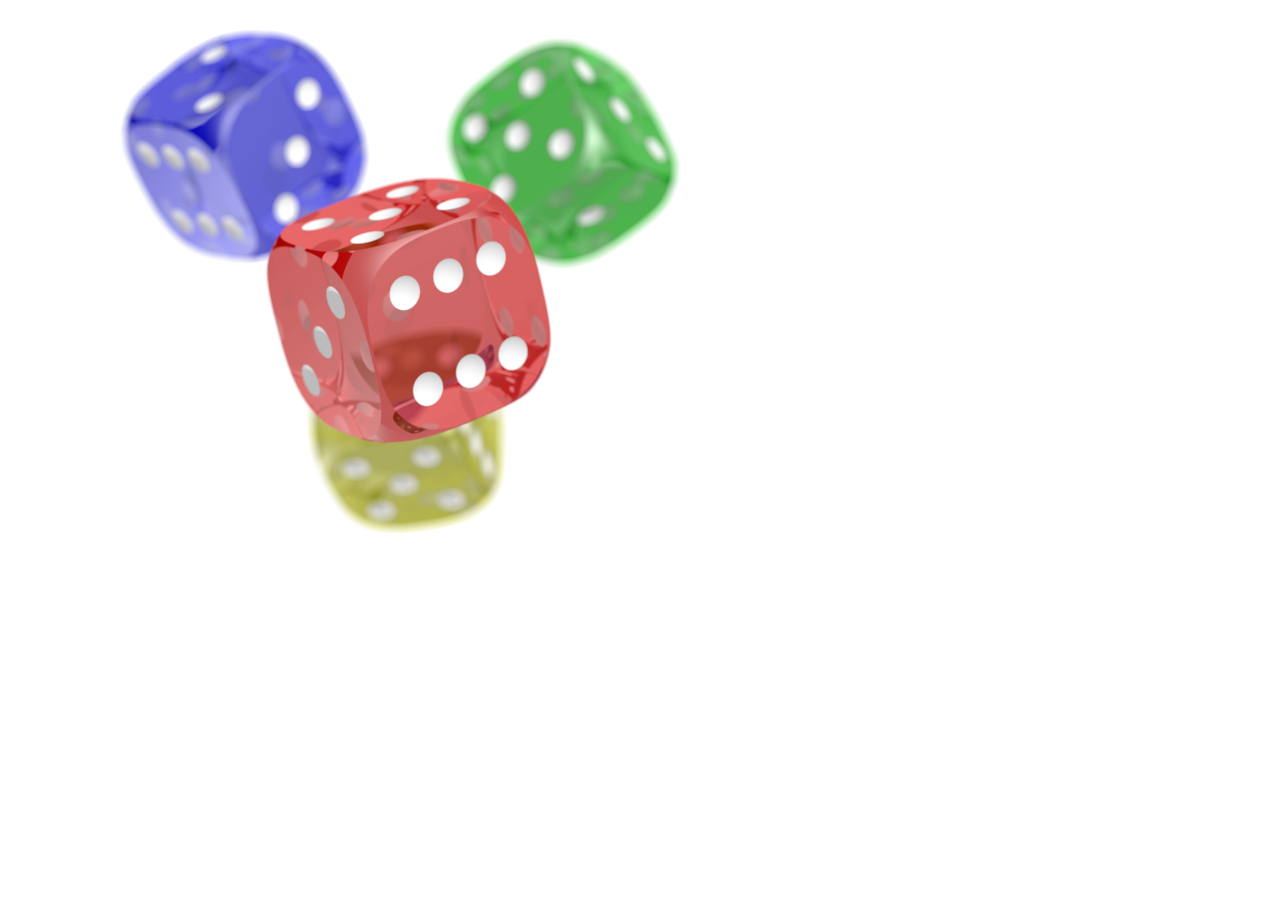
<file: index.html>
<!DOCTYPE html>
<html>
  <head>
    <meta charset="utf-8">
    <title>Victor Uduma INST377 SPRING TEST PAGE</title>
  </head>
  <body>
    <img src="images/PNG_transparency_demonstration_1.png" alt="My test image">
  </body>
</html>
</file>
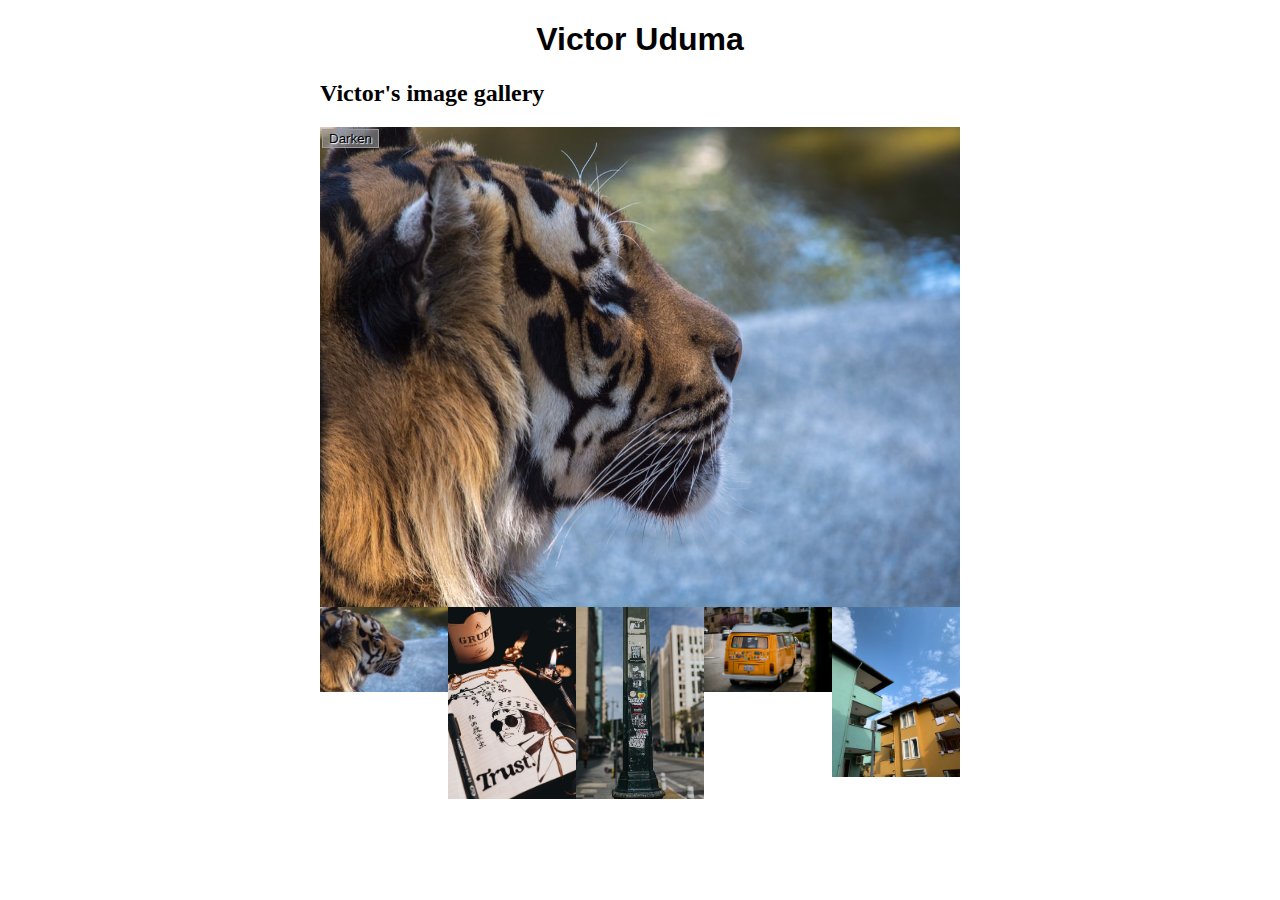
<file: asst_2/index.html>
<!DOCTYPE html>
<html>
  <head>
    <meta charset="utf-8">

    <title>Image gallery</title>

    <link rel="stylesheet" href="style.css">
    
  </head>

  <body>
    <h1> Victor Uduma </h1>
    <h2> Victor's image gallery </h2>
    <div>

    </div>
    
      <div class="full-img">
        <img class="displayed-img" src="pics/pic1.jpeg">
        <div class="overlay"></div>
        <button class="dark">Darken</button>
      </div>
      
      <div class="thumb-bar">
        
    
  
  
      </div>
      <script src="main.js"></script>
    

    
  </body>
</html>
</file>
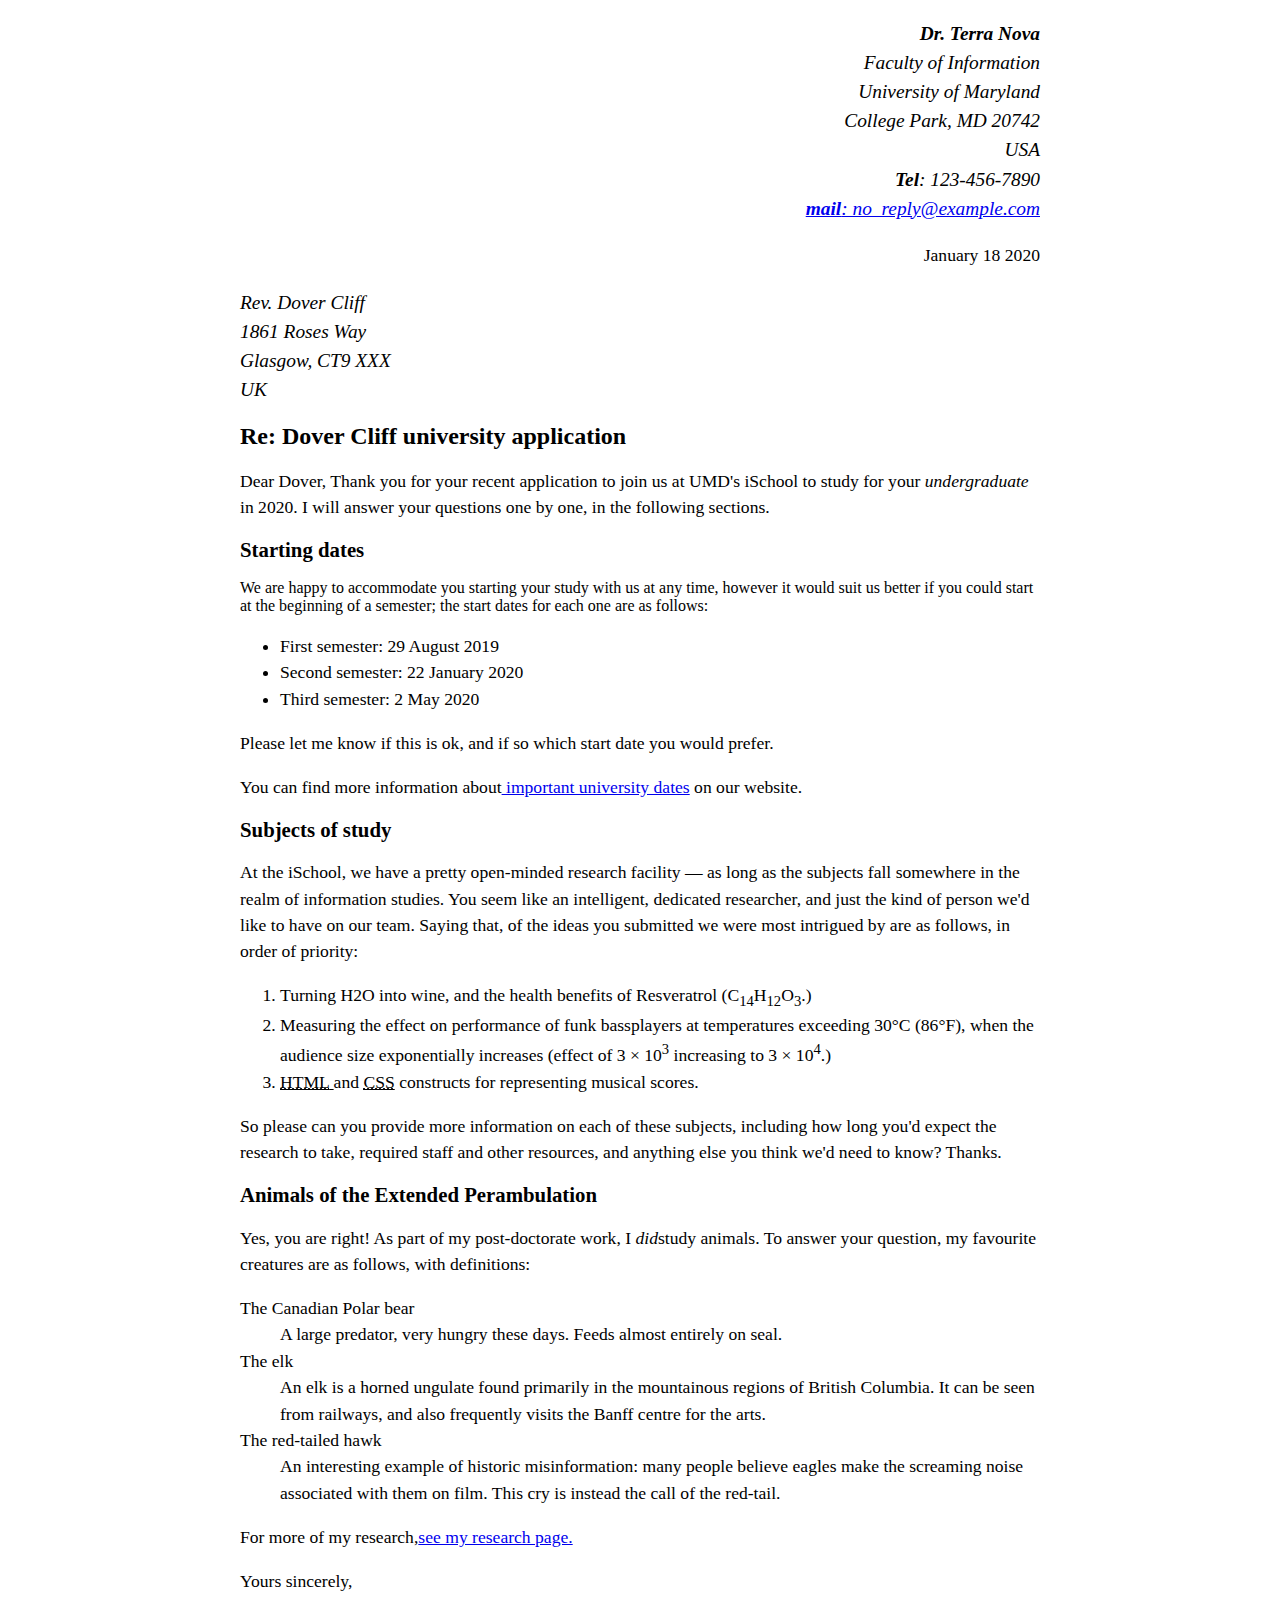
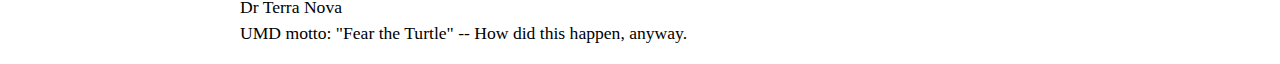
<file: lab_2/index.html>
<!DOCTYPE html>
<html lang="en = US">

    <head>
        <meta charset= 'utf-8'>
        <title>lab 2 letter</title>
        <link rel = "stylesheet" href = "lab_style.css">
    </head>
<body>
<address class="sender-column">     
    <p>
    <strong> Dr. Terra Nova</strong><br>
Faculty of Information<br>
University of Maryland<br>
College Park, MD 20742<br>
 USA<br>
 
 
    <strong>Tel</strong>: 123-456-7890<br>
    <a href = " mailto: noreply@example.com"><strong>mail</strong>: no_reply@example.com</a>
 

</p>
</address>




   <p class= "sender-column"><time datetime = "2018-01-2020"> January 18 2020</time></p> 
<address>
    <p>
        Rev. Dover Cliff<br>
        1861 Roses Way<br>
        Glasgow, CT9 XXX<br>
        UK<br>
    </p>
</address>


<h1> Re: Dover Cliff university application</h1> 
<p>
Dear Dover,

Thank you for your recent application to join us at UMD's iSchool to study for your <em> undergraduate</em> in 2020. I will answer your questions one by one, in the following sections.
</p>

<p>
<h2> Starting dates</h2>

We are happy to accommodate you starting your study with us at any time, however it would suit us better if you could start at the beginning of a semester; the start dates for each one are as follows:
<ul>
    <li>First semester: 29 August 2019</li>
    <li> Second semester: 22 January 2020</li>
    <li>Third semester: 2 May 2020</li>
</ul>
</p>
<p>Please let me know if this is ok, and if so which start date you would prefer.</p>

<p>You can find more information about<a href = "https://ischool.umd.edu"> important university dates</a> on our website.</p>


<h2>Subjects of study</h2>

<p>
    At the iSchool, we have a pretty open-minded research facility — as long as the subjects fall 
    somewhere in the realm of information studies. You seem like an intelligent, dedicated researcher, and just 
    the kind of person we'd like to have on our team. Saying that, of the ideas you submitted we were most intrigued 
    by are as follows, in order of priority:
</p>
<p>
    <ol>
        <li> Turning H2O into wine, and the health benefits of Resveratrol (C<sub>14</sub>H<sub>12</sub>O<sub>3</sub>.)</li>
        <li>Measuring the effect on performance of funk bassplayers at temperatures exceeding 30°C (86°F), when the 
            audience size exponentially increases (effect of 3 × 10<sup>3</sup> increasing to 3 × 10<sup>4</sup>.)</li>
        <li> <u><abbr title="Hyper textup language"> HTML</abbr> </u> and <u><abbr title="cascading style sheets">CSS</abbr></u> constructs for representing musical scores.
        </li>
    </ol>
</p>

<p>
    So please can you provide more information on each of these subjects, including how long you'd expect the 
    research to take, required staff and other resources, and anything else you think we'd need to know? Thanks.
       
</p>


<h2>Animals of the Extended Perambulation</h2>

<p>
    Yes, you are right! As part of my post-doctorate work, I <em>did</em>study animals. To answer your question, 
my favourite creatures are as follows, with definitions:<br>
    <dl>
        <dt>The Canadian Polar bear</dt>
        <dd>A large predator, very hungry these days. Feeds almost entirely on seal.</dd>
        <dt>The elk</dt>
        <dd>An elk is a horned ungulate found primarily in the mountainous regions of British Columbia. 
            It can be seen from railways, and also frequently visits the Banff centre for the arts.
        </dd>
        <dt>The red-tailed hawk</dt>
        <dd>An interesting example of historic misinformation: many people believe eagles make the screaming noise associated with them on film. 
            This cry is instead the call of the red-tail.
        </dd>

    </dl>

</p>





<p>For more of my research,<a href = "https://developer.mozilla.org/en-US/docs/Learn/HTML/Introduction_to_HTML/Advanced_text_formatting">see my research page.</a></p>

<p>
    Yours sincerely,<br>
Dr Terra Nova<br>

UMD motto: "Fear the Turtle" -- How did this happen, anyway.<br>
</p>
</body>
</file>
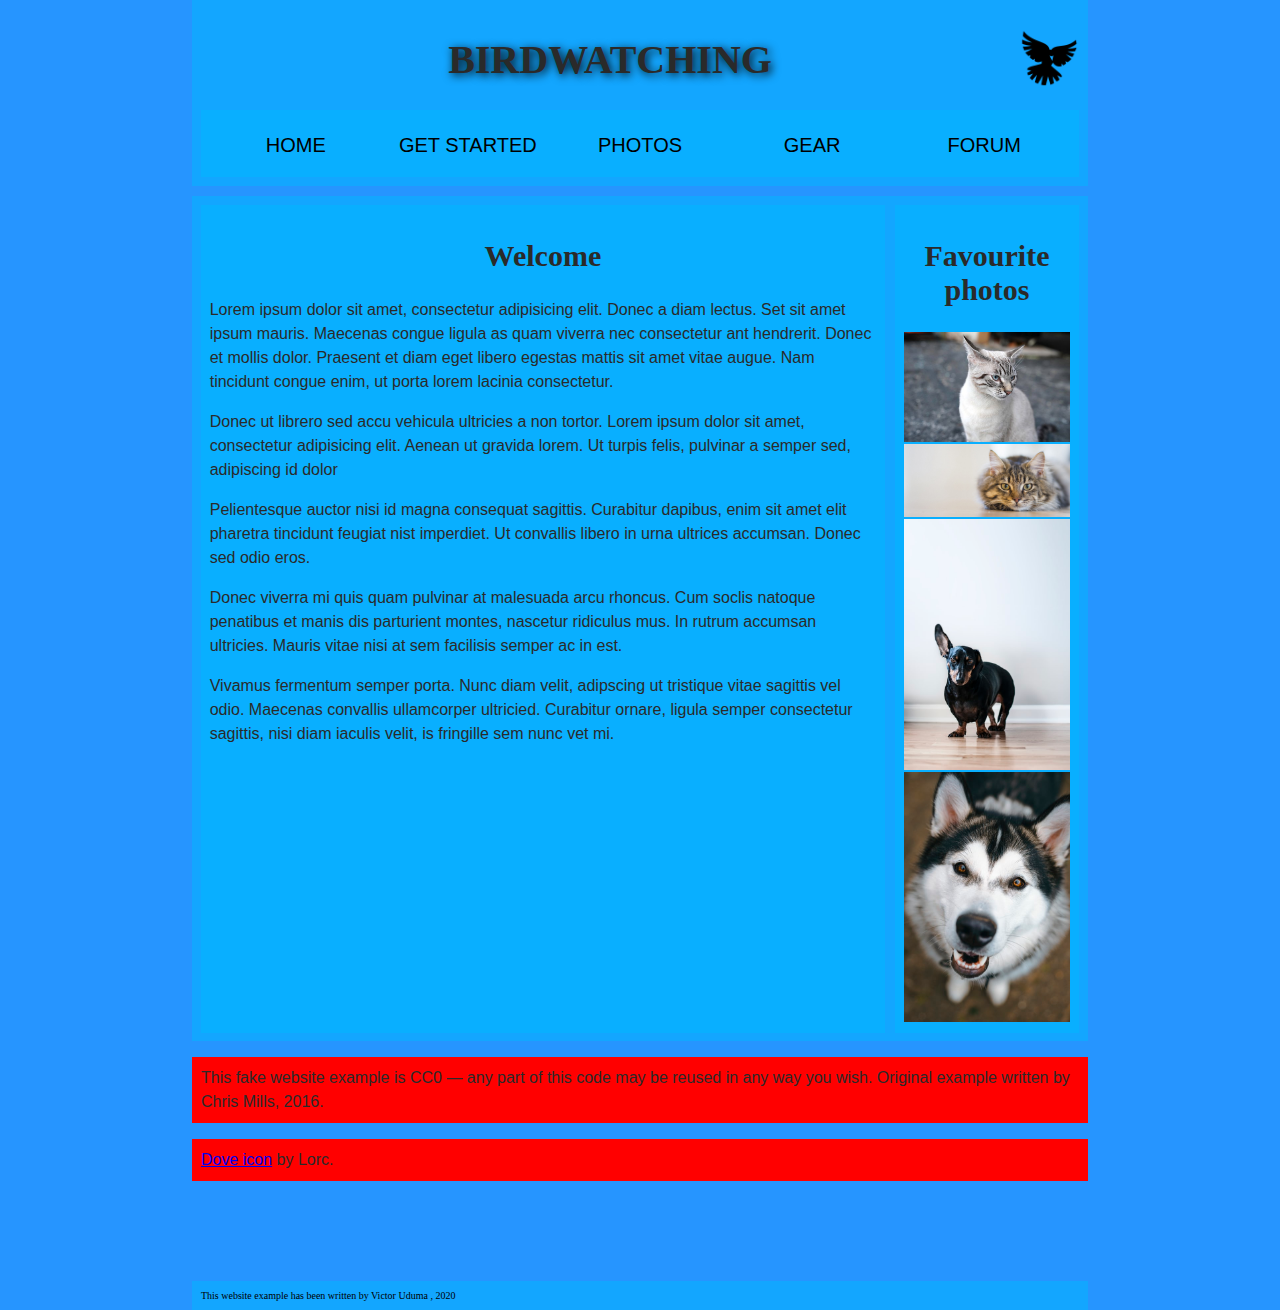
<file: lab_3/index.html>
<!DOCTYPE html>
<html>
  <head>
    <meta charset="utf-8">
    <title>Victor Uduma </title>
    <link href="https://fonts.google.com/specimen/Squada+One" rel="stylesheet" type = "text/css">
    <link rel = "stylesheet" href = style-lab3.css>

    <!--[if lt IE 9]>
      <script src="//html5shiv.googlecode.com/svn/trunk/html5.js"></script>
    <![endif]-->
  </head>

  <body>
    <!-- The contents of this lab are from the Mozilla Developer's Network -->
    <header>
      <h1>Birdwatching</h1>
      <img src="dove.png" alt="a simple dove logo" id = "dove-logo">
      
      
      <nav>
      



      <ul>
        <li><span>Home</span></li>
        <li><a href="#">Get started</a></li>
        <li><a href="#">Photos</a></li>
        <li><a href="#">Gear</a></li>
        <li><a href="#">Forum</a></li>
      </ul>
      </nav>
      </header>

      <main>
      <article>
      <h2>Welcome</h2>
      <div>

      <p>Lorem ipsum dolor sit amet, consectetur adipisicing elit. Donec a diam lectus. Set sit amet ipsum mauris. Maecenas congue ligula as quam viverra nec consectetur ant hendrerit. Donec et mollis dolor. Praesent et diam eget libero egestas mattis sit amet vitae augue. Nam tincidunt congue enim, ut porta lorem lacinia consectetur.</p>

      <p>Donec ut librero sed accu vehicula ultricies a non tortor. Lorem ipsum dolor sit amet, consectetur adipisicing elit. Aenean ut gravida lorem. Ut turpis felis, pulvinar a semper sed, adipiscing id dolor</p>
      <p> Pelientesque auctor nisi id magna consequat sagittis. Curabitur dapibus, enim sit amet elit pharetra tincidunt feugiat nist imperdiet. Ut convallis libero in urna ultrices accumsan. Donec sed odio eros.</p>
      <p> Donec viverra mi quis quam pulvinar at malesuada arcu rhoncus. Cum soclis natoque penatibus et manis dis parturient montes, nascetur ridiculus mus. In rutrum accumsan ultricies. Mauris vitae nisi at sem facilisis semper ac in est. </p>
      <p> Vivamus fermentum semper porta. Nunc diam velit, adipscing ut tristique vitae sagittis vel odio. Maecenas convallis ullamcorper ultricied. Curabitur ornare, ligula semper consectetur sagittis, nisi diam iaculis velit, is fringille sem nunc vet mi. </p>
      </div>

      </article>
      
      <aside>
      <h2>Favourite photos</h2>
      
    <div class = "container2">
     <img src="cat.jpg" alt="a white cat">
      <img src="Layer-1704-1920x840.jpg" alt="cat crouching ">
      <img src="photo-1556796879-160fd67614ae.jpeg" alt="daschund">
      <img src="photo-1568564321589-3e581d074f9b.jpeg" alt=" a smiling husky">
      </div>
      

      
    </aside>
    </main>
      <p>This fake website example is CC0 — any part of this code may be reused in any way you wish. Original example written by Chris Mills, 2016.</p>

      <p><a href="http://game-icons.net/lorc/originals/dove.html">Dove icon</a> by Lorc.</p>
      
      <footer>
        This website example has been written by Victor Uduma , 2020
      </footer>
      </div>

  </body>
</html>
</file>
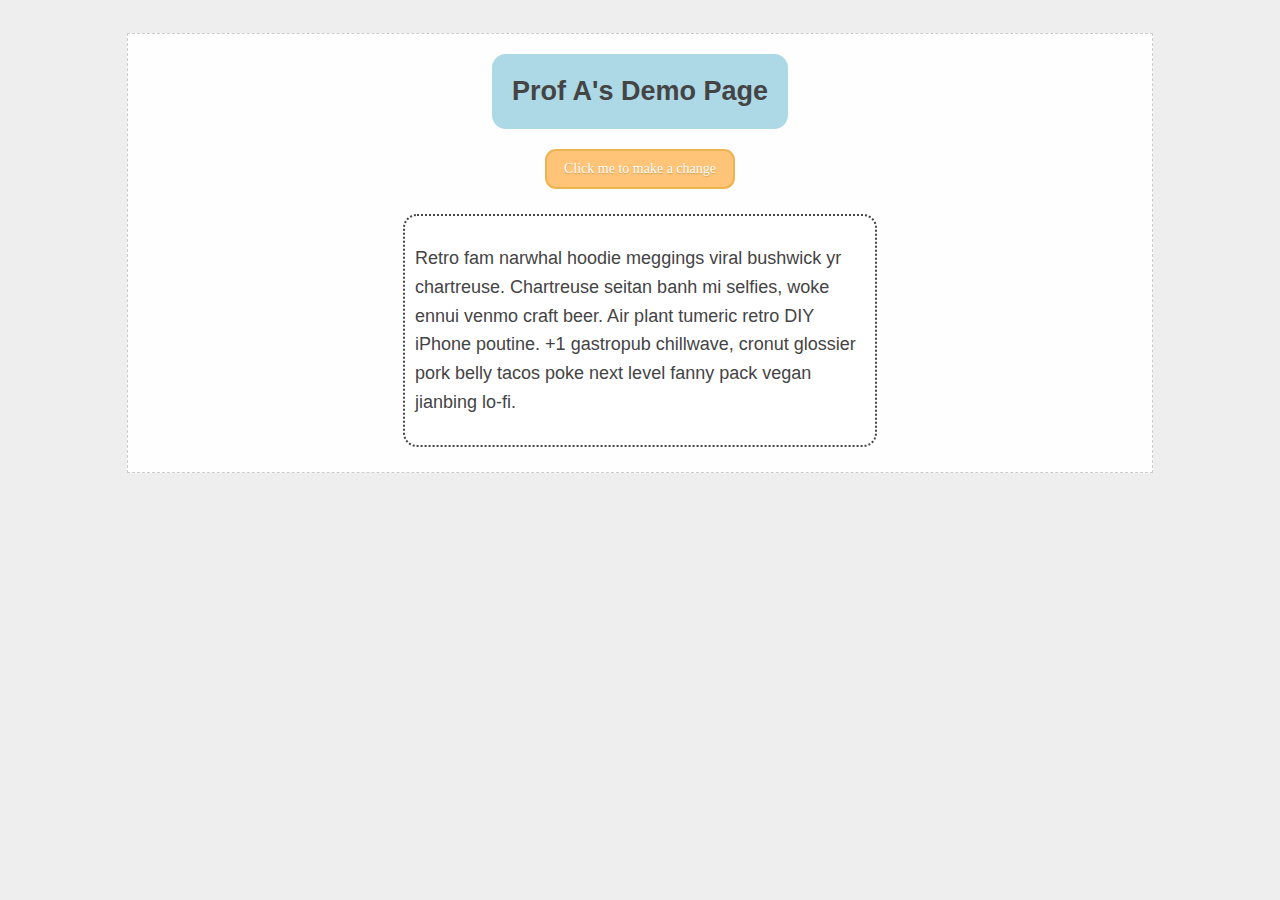
<file: lab_4/index.html>
<!DOCTYPE html>
<html lang="en">
  <head>
    <title>Prof A's Demo Page</title>
    <link rel="stylesheet" type="text/css" href="./style.css" />
  </head>

  <body>
    <div class="container">
      <div class="wrapper">
        <div class="header">Prof A's Demo Page</div>
        <button class="button" onclick="clickMe()">
          Click me to make a change
        </button>
        <div class="content">
          <p>
            Retro fam narwhal hoodie meggings viral bushwick yr chartreuse.
            Chartreuse seitan banh mi selfies, woke ennui venmo craft beer. Air
            plant tumeric retro DIY iPhone poutine. +1 gastropub chillwave,
            cronut glossier pork belly tacos poke next level fanny pack vegan
            jianbing lo-fi.
          </p>
        </div>
        <div class="footer"></div>
      </div>
    </div>
    <script>

      
       
      
      function clickMe() {
        const newHeader = document.querySelector(".header");
        let fullName = "Victor Uduma"
        let fullNameSplit = fullName.split(" ");
        let firstName = fullNameSplit[0]
        let secondName = fullNameSplit[1]
        let totalLen =  firstName.length + secondName.length
        

        newHeader.innerHTML = "victor uduma lab 4" + " " + totalLen;
        let myName = "Victor"
        let nameLen = myName.length
        let Newp = document.querySelector(".content");
        let thirdChar = myName[2].toUpperCase();
        
        
        let lastThree = myName.slice(-3)
        //let fullName = myName.split(" ")
        //let Firstname = fullName[0]
        //let lastName = fullName[1]
        //let totalLen = Firstname + lastName
        

        //var p1 = document.createElement("p");
        //var content1 = document.createTextNode("<p> my name has " + nameLen + " " + "characthers</p>");
        //var secondContent = document.createTextNode("<p> the  third characther of my name is "+ thirdChar+ "<br> " + lastThree+" </p>")
        //p1.appendChild(content1);
        //p1.classList.add("paragraph1");
        //p1.appendChild(secondContent);
        //Newp.appendChild(p1)
        //var secondParagraph = document.createElement("p");
        //var secondContent = document.createTextNode("<p> the  third characther of my name is "+ thirdChar+ "<br> " + lastThree+" </p>");
        //secondParagraph.appendChild(secondContent);
        //secondParagraph.classList.add("paragraph2");

        //Newp.appendChild(p1);
        //Newp.appendChild(secondParagraph);
        
        Newp.innerHTML = "<p> my name has " + nameLen + " " + "characthers</p> <p> the  third characther of my name is "+ myName[2].toUpperCase()+"<br> " + lastThree+" </p>" 
        
        
        
        
        

        
      }
    </script>
  </body>
</html>
</file>
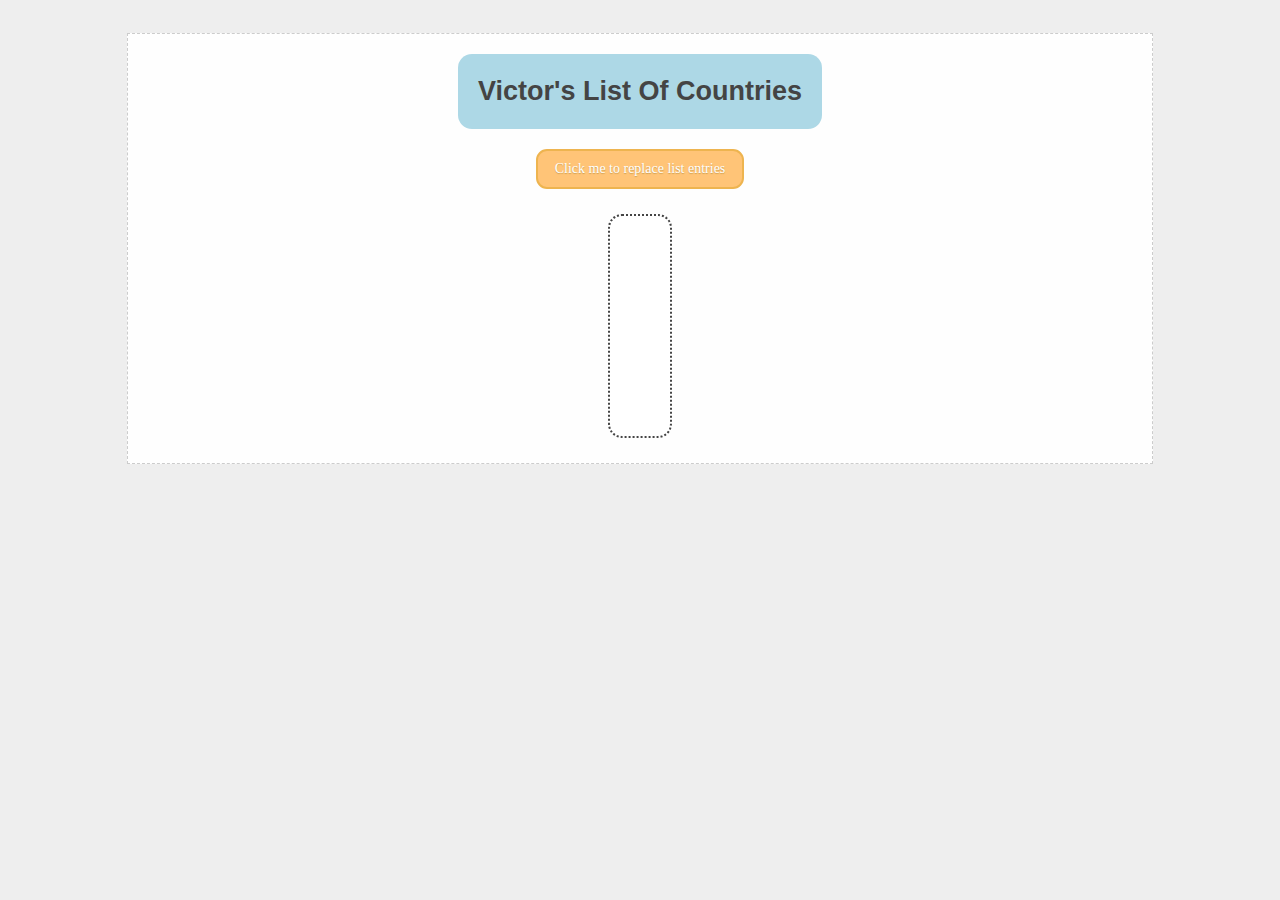
<file: lab_5/index.html>
<!DOCTYPE html>
<html lang="en">

<head>
  <title>Test JSON page</title>
  <link rel="stylesheet" type="text/css" href="./styles.css">
</head>

<body>
  <div class="container">
    <div class="wrapper">
      <div class="header">Test JSON page</div>
      <button class="activate" onclick='clickme()'>Click me to replace list
        entries</button>
      <div class="content">
      </div>
      <div class="footer"></div>
    </div>
  </div>
  <script>
    const newHeader = document.querySelector(".header");
    let newContent = document.querySelector(".content");
     newHeader.innerHTML = "Victor's list of countries";
    let newOl = document.createElement("ol");
     newOl.classList.add("countries");
     newContent.appendChild(newOl);
     //btn2 = document.querySelector("button")
    //const btn = document.querySelector("button");
    
    

    

    /* N.B. - For your lab, use the variable "countries" now available on the window space */
    const countries = [
      { "name": "Afghanistan", "code": "AF" },
      { "name": "Åland Islands", "code": "AX" },
      { "name": "Albania", "code": "AL" },
      { "name": "Algeria", "code": "DZ" },
      { "name": "American Samoa", "code": "AS" },
      { "name": "Andorra", "code": "AD" },
      { "name": "Angola", "code": "AO" },
      { "name": "Anguilla", "code": "AI" },
      { "name": "Antarctica", "code": "AQ" },
      { "name": "Antigua and Barbuda", "code": "AG" },
      { "name": "Argentina", "code": "AR" },
      { "name": "Armenia", "code": "AM" },
      { "name": "Aruba", "code": "AW" },
      { "name": "Australia", "code": "AU" },
      { "name": "Austria", "code": "AT" },
      { "name": "Azerbaijan", "code": "AZ" },
      { "name": "Bahamas", "code": "BS" },
      { "name": "Bahrain", "code": "BH" },
      { "name": "Bangladesh", "code": "BD" },
      { "name": "Barbados", "code": "BB" },
      { "name": "Belarus", "code": "BY" },
      { "name": "Belgium", "code": "BE" },
      { "name": "Belize", "code": "BZ" },
      { "name": "Benin", "code": "BJ" },
      { "name": "Bermuda", "code": "BM" },
      { "name": "Bhutan", "code": "BT" },
      { "name": "Bolivia", "code": "BO" },
      { "name": "Bosnia and Herzegovina", "code": "BA" },
      { "name": "Botswana", "code": "BW" },
      { "name": "Bouvet Island", "code": "BV" },
      { "name": "Brazil", "code": "BR" },
      { "name": "British Indian Ocean Territory", "code": "IO" },
      { "name": "Brunei Darussalam", "code": "BN" },
      { "name": "Bulgaria", "code": "BG" },
      { "name": "Burkina Faso", "code": "BF" },
      { "name": "Burundi", "code": "BI" },
      { "name": "Cambodia", "code": "KH" },
      { "name": "Cameroon", "code": "CM" },
      { "name": "Canada", "code": "CA" },
      { "name": "Cape Verde", "code": "CV" },
      { "name": "Cayman Islands", "code": "KY" },
      { "name": "Central African Republic", "code": "CF" },
      { "name": "Chad", "code": "TD" },
      { "name": "Chile", "code": "CL" },
      { "name": "China", "code": "CN" },
      { "name": "Christmas Island", "code": "CX" },
      { "name": "Cocos (Keeling) Islands", "code": "CC" },
      { "name": "Colombia", "code": "CO" },
      { "name": "Comoros", "code": "KM" },
      { "name": "Congo", "code": "CG" },
      { "name": "Congo, The Democratic Republic of the", "code": "CD" },
      { "name": "Cook Islands", "code": "CK" },
      { "name": "Costa Rica", "code": "CR" },
      { "name": "Cote D`Ivoire", "code": "CI" },
      { "name": "Croatia", "code": "HR" },
      { "name": "Cuba", "code": "CU" },
      { "name": "Cyprus", "code": "CY" },
      { "name": "Czech Republic", "code": "CZ" },
      { "name": "Denmark", "code": "DK" },
      { "name": "Djibouti", "code": "DJ" },
      { "name": "Dominica", "code": "DM" },
      { "name": "Dominican Republic", "code": "DO" },
      { "name": "Ecuador", "code": "EC" },
      { "name": "Egypt", "code": "EG" },
      { "name": "El Salvador", "code": "SV" },
      { "name": "Equatorial Guinea", "code": "GQ" },
      { "name": "Eritrea", "code": "ER" },
      { "name": "Estonia", "code": "EE" },
      { "name": "Ethiopia", "code": "ET" },
      { "name": "Falkland Islands (Malvinas)", "code": "FK" },
      { "name": "Faroe Islands", "code": "FO" },
      { "name": "Fiji", "code": "FJ" },
      { "name": "Finland", "code": "FI" },
      { "name": "France", "code": "FR" },
      { "name": "French Guiana", "code": "GF" },
      { "name": "French Polynesia", "code": "PF" },
      { "name": "French Southern Territories", "code": "TF" },
      { "name": "Gabon", "code": "GA" },
      { "name": "Gambia", "code": "GM" },
      { "name": "Georgia", "code": "GE" },
      { "name": "Germany", "code": "DE" },
      { "name": "Ghana", "code": "GH" },
      { "name": "Gibraltar", "code": "GI" },
      { "name": "Greece", "code": "GR" },
      { "name": "Greenland", "code": "GL" },
      { "name": "Grenada", "code": "GD" },
      { "name": "Guadeloupe", "code": "GP" },
      { "name": "Guam", "code": "GU" },
      { "name": "Guatemala", "code": "GT" },
      { "name": "Guernsey", "code": "GG" },
      { "name": "Guinea", "code": "GN" },
      { "name": "Guinea-Bissau", "code": "GW" },
      { "name": "Guyana", "code": "GY" },
      { "name": "Haiti", "code": "HT" },
      { "name": "Heard Island and Mcdonald Islands", "code": "HM" },
      { "name": "Holy See (Vatican City State)", "code": "VA" },
      { "name": "Honduras", "code": "HN" },
      { "name": "Hong Kong", "code": "HK" },
      { "name": "Hungary", "code": "HU" },
      { "name": "Iceland", "code": "IS" },
      { "name": "India", "code": "IN" },
      { "name": "Indonesia", "code": "ID" },
      { "name": "Iran, Islamic Republic Of", "code": "IR" },
      { "name": "Iraq", "code": "IQ" },
      { "name": "Ireland", "code": "IE" },
      { "name": "Isle of Man", "code": "IM" },
      { "name": "Israel", "code": "IL" },
      { "name": "Italy", "code": "IT" },
      { "name": "Jamaica", "code": "JM" },
      { "name": "Japan", "code": "JP" },
      { "name": "Jersey", "code": "JE" },
      { "name": "Jordan", "code": "JO" },
      { "name": "Kazakhstan", "code": "KZ" },
      { "name": "Kenya", "code": "KE" },
      { "name": "Kiribati", "code": "KI" },
      { "name": "Korea, Democratic People'S Republic of", "code": "KP" },
      { "name": "Korea, Republic of", "code": "KR" },
      { "name": "Kuwait", "code": "KW" },
      { "name": "Kyrgyzstan", "code": "KG" },
      { "name": "Lao People'S Democratic Republic", "code": "LA" },
      { "name": "Latvia", "code": "LV" },
      { "name": "Lebanon", "code": "LB" },
      { "name": "Lesotho", "code": "LS" },
      { "name": "Liberia", "code": "LR" },
      { "name": "Libyan Arab Jamahiriya", "code": "LY" },
      { "name": "Liechtenstein", "code": "LI" },
      { "name": "Lithuania", "code": "LT" },
      { "name": "Luxembourg", "code": "LU" },
      { "name": "Macao", "code": "MO" },
      { "name": "Macedonia, The Former Yugoslav Republic of", "code": "MK" },
      { "name": "Madagascar", "code": "MG" },
      { "name": "Malawi", "code": "MW" },
      { "name": "Malaysia", "code": "MY" },
      { "name": "Maldives", "code": "MV" },
      { "name": "Mali", "code": "ML" },
      { "name": "Malta", "code": "MT" },
      { "name": "Marshall Islands", "code": "MH" },
      { "name": "Martinique", "code": "MQ" },
      { "name": "Mauritania", "code": "MR" },
      { "name": "Mauritius", "code": "MU" },
      { "name": "Mayotte", "code": "YT" },
      { "name": "Mexico", "code": "MX" },
      { "name": "Micronesia, Federated States of", "code": "FM" },
      { "name": "Moldova, Republic of", "code": "MD" },
      { "name": "Monaco", "code": "MC" },
      { "name": "Mongolia", "code": "MN" },
      { "name": "Montserrat", "code": "MS" },
      { "name": "Morocco", "code": "MA" },
      { "name": "Mozambique", "code": "MZ" },
      { "name": "Myanmar", "code": "MM" },
      { "name": "Namibia", "code": "NA" },
      { "name": "Nauru", "code": "NR" },
      { "name": "Nepal", "code": "NP" },
      { "name": "Netherlands", "code": "NL" },
      { "name": "Netherlands Antilles", "code": "AN" },
      { "name": "New Caledonia", "code": "NC" },
      { "name": "New Zealand", "code": "NZ" },
      { "name": "Nicaragua", "code": "NI" },
      { "name": "Niger", "code": "NE" },
      { "name": "Nigeria", "code": "NG" },
      { "name": "Niue", "code": "NU" },
      { "name": "Norfolk Island", "code": "NF" },
      { "name": "Northern Mariana Islands", "code": "MP" },
      { "name": "Norway", "code": "NO" },
      { "name": "Oman", "code": "OM" },
      { "name": "Pakistan", "code": "PK" },
      { "name": "Palau", "code": "PW" },
      { "name": "Palestinian Territory, Occupied", "code": "PS" },
      { "name": "Panama", "code": "PA" },
      { "name": "Papua New Guinea", "code": "PG" },
      { "name": "Paraguay", "code": "PY" },
      { "name": "Peru", "code": "PE" },
      { "name": "Philippines", "code": "PH" },
      { "name": "Pitcairn", "code": "PN" },
      { "name": "Poland", "code": "PL" },
      { "name": "Portugal", "code": "PT" },
      { "name": "Puerto Rico", "code": "PR" },
      { "name": "Qatar", "code": "QA" },
      { "name": "Reunion", "code": "RE" },
      { "name": "Romania", "code": "RO" },
      { "name": "Russian Federation", "code": "RU" },
      { "name": "RWANDA", "code": "RW" },
      { "name": "Saint Helena", "code": "SH" },
      { "name": "Saint Kitts and Nevis", "code": "KN" },
      { "name": "Saint Lucia", "code": "LC" },
      { "name": "Saint Pierre and Miquelon", "code": "PM" },
      { "name": "Saint Vincent and the Grenadines", "code": "VC" },
      { "name": "Samoa", "code": "WS" },
      { "name": "San Marino", "code": "SM" },
      { "name": "Sao Tome and Principe", "code": "ST" },
      { "name": "Saudi Arabia", "code": "SA" },
      { "name": "Senegal", "code": "SN" },
      { "name": "Serbia and Montenegro", "code": "CS" },
      { "name": "Seychelles", "code": "SC" },
      { "name": "Sierra Leone", "code": "SL" },
      { "name": "Singapore", "code": "SG" },
      { "name": "Slovakia", "code": "SK" },
      { "name": "Slovenia", "code": "SI" },
      { "name": "Solomon Islands", "code": "SB" },
      { "name": "Somalia", "code": "SO" },
      { "name": "South Africa", "code": "ZA" },
      { "name": "South Georgia and the South Sandwich Islands", "code": "GS" },
      { "name": "Spain", "code": "ES" },
      { "name": "Sri Lanka", "code": "LK" },
      { "name": "Sudan", "code": "SD" },
      { "name": "Suriname", "code": "SR" },
      { "name": "Svalbard and Jan Mayen", "code": "SJ" },
      { "name": "Swaziland", "code": "SZ" },
      { "name": "Sweden", "code": "SE" },
      { "name": "Switzerland", "code": "CH" },
      { "name": "Syrian Arab Republic", "code": "SY" },
      { "name": "Taiwan, Province of China", "code": "TW" },
      { "name": "Tajikistan", "code": "TJ" },
      { "name": "Tanzania, United Republic of", "code": "TZ" },
      { "name": "Thailand", "code": "TH" },
      { "name": "Timor-Leste", "code": "TL" },
      { "name": "Togo", "code": "TG" },
      { "name": "Tokelau", "code": "TK" },
      { "name": "Tonga", "code": "TO" },
      { "name": "Trinidad and Tobago", "code": "TT" },
      { "name": "Tunisia", "code": "TN" },
      { "name": "Turkey", "code": "TR" },
      { "name": "Turkmenistan", "code": "TM" },
      { "name": "Turks and Caicos Islands", "code": "TC" },
      { "name": "Tuvalu", "code": "TV" },
      { "name": "Uganda", "code": "UG" },
      { "name": "Ukraine", "code": "UA" },
      { "name": "United Arab Emirates", "code": "AE" },
      { "name": "United Kingdom", "code": "GB" },
      { "name": "United States", "code": "US" },
      { "name": "United States Minor Outlying Islands", "code": "UM" },
      { "name": "Uruguay", "code": "UY" },
      { "name": "Uzbekistan", "code": "UZ" },
      { "name": "Vanuatu", "code": "VU" },
      { "name": "Venezuela", "code": "VE" },
      { "name": "Viet Nam", "code": "VN" },
      { "name": "Virgin Islands, British", "code": "VG" },
      { "name": "Virgin Islands, U.S.", "code": "VI" },
      { "name": "Wallis and Futuna", "code": "WF" },
      { "name": "Western Sahara", "code": "EH" },
      { "name": "Yemen", "code": "YE" },
      { "name": "Zambia", "code": "ZM" },
      { "name": "Zimbabwe", "code": "ZW" }
    ]
    let cont = countries
     function clickme() {
       newOl.innerHTML = ""
       
       
       

      let Random25;
      let randomCountry;
      let random25;
      //let overWrite = Random25.splice(0, Random25.length);
      

      
      function randomCountries25() {
        randomCountry = countries[Math.floor(Math.random() * countries.length)];
      }

      Random25= []
      
      for ( i = 0; i < 25; i++) {
       //let p = cont.splice(randomCountries25(),1)
        randomCountries25()
        
        Random25.push(randomCountry)
        
        
        
      }
      Random25.forEach(function(element) {
        
        
        let newlis = document.createElement('li');
        let Countryname = String(element.name);
        let countryCode = String(element.code)
        let newLine2 = "<strong>" + countryCode + "</strong>" + " " + Countryname

        newlis.innerHTML = newLine2
        
        
        
        //let newText = document.createTextNode(newLine2)
        // newlis.appendChild(newLine2)
        newOl.appendChild(newlis)
        //newOl.sort()



        // let newText.document.innerHTML = (newLine2)
        // newText.style.fontWeight = 'bold';
        
        
      });

      //console.log(random25);
       
      // let random25 = Random25.unique;
      
      
    }
    //btn.addEventListener('click', clickme);
     console.log(Random25);
  </script>
</body>

</html>
</file>
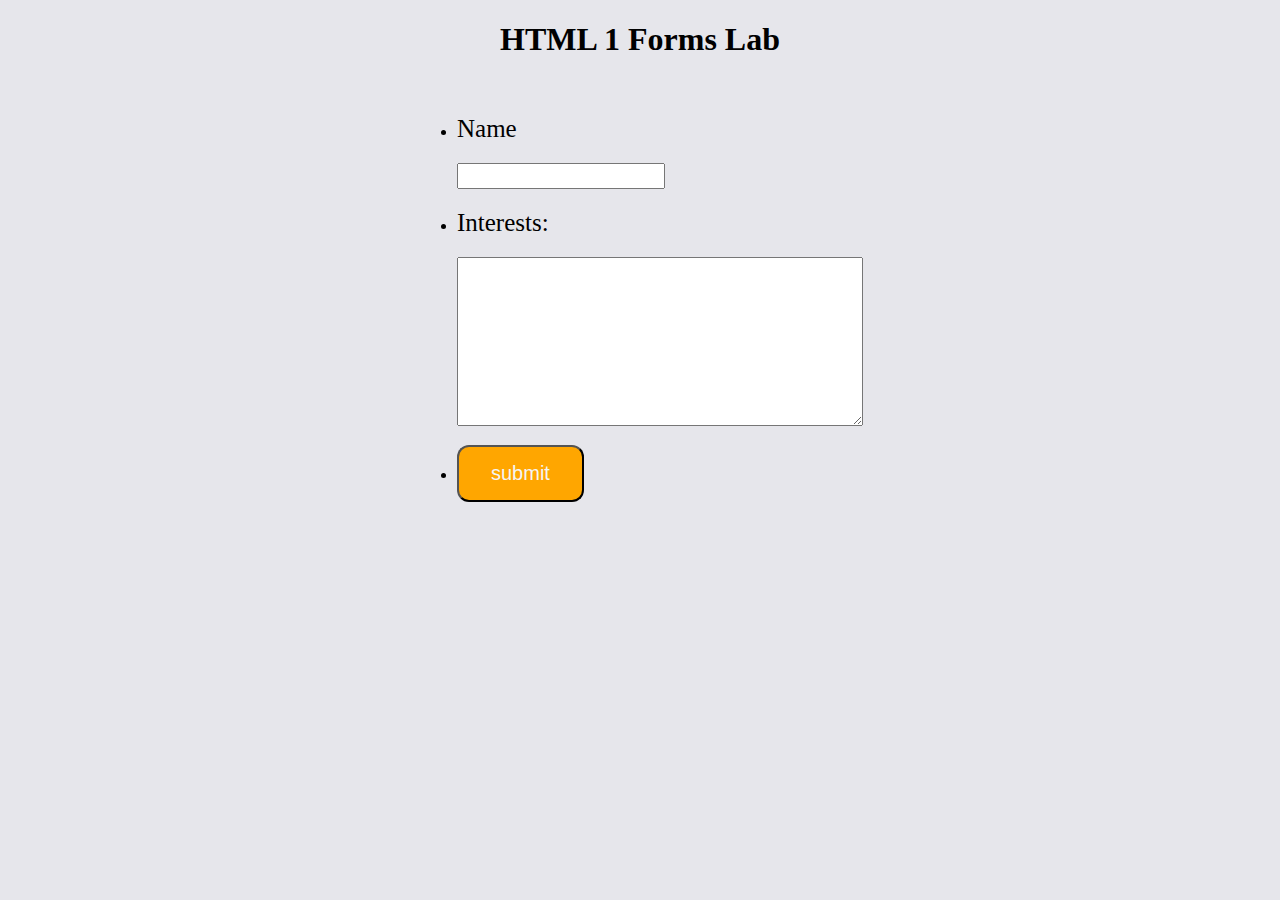
<file: lab_6/index.html>
<!DOCTYPE html>
<html lang="en">
  <head>
    <link rel="stylesheet" href="form_styles.css">
    <title>Forms Lab</title>
  </head>
  <body>
    <div class="wrapper">
      <div class="container">
        <div>
          <h1>HTML 1 Forms Lab</h1>
        </div>
        <form action="https://nameless-thicket-21836.herokuapp.com/lab" method ="POST">
          <ul>
            <li>
              <label for="name">Name</label>
              <input type ="text"  id ="name" name ='user name' maxlength="140">
  
            </li>
            <li>
              <label for="msg">Interests:</label>
              <textarea id="msg" name="user_message" cols="33" rows="5" placeholder="text is placed here">

              </textarea>

              

            </li>
            <li class = 'button'>
              <button type="submit"> submit</button>

            </li>
          </ul>
        </form>
      </div>
    </div>
  </body>
</html>
</file>
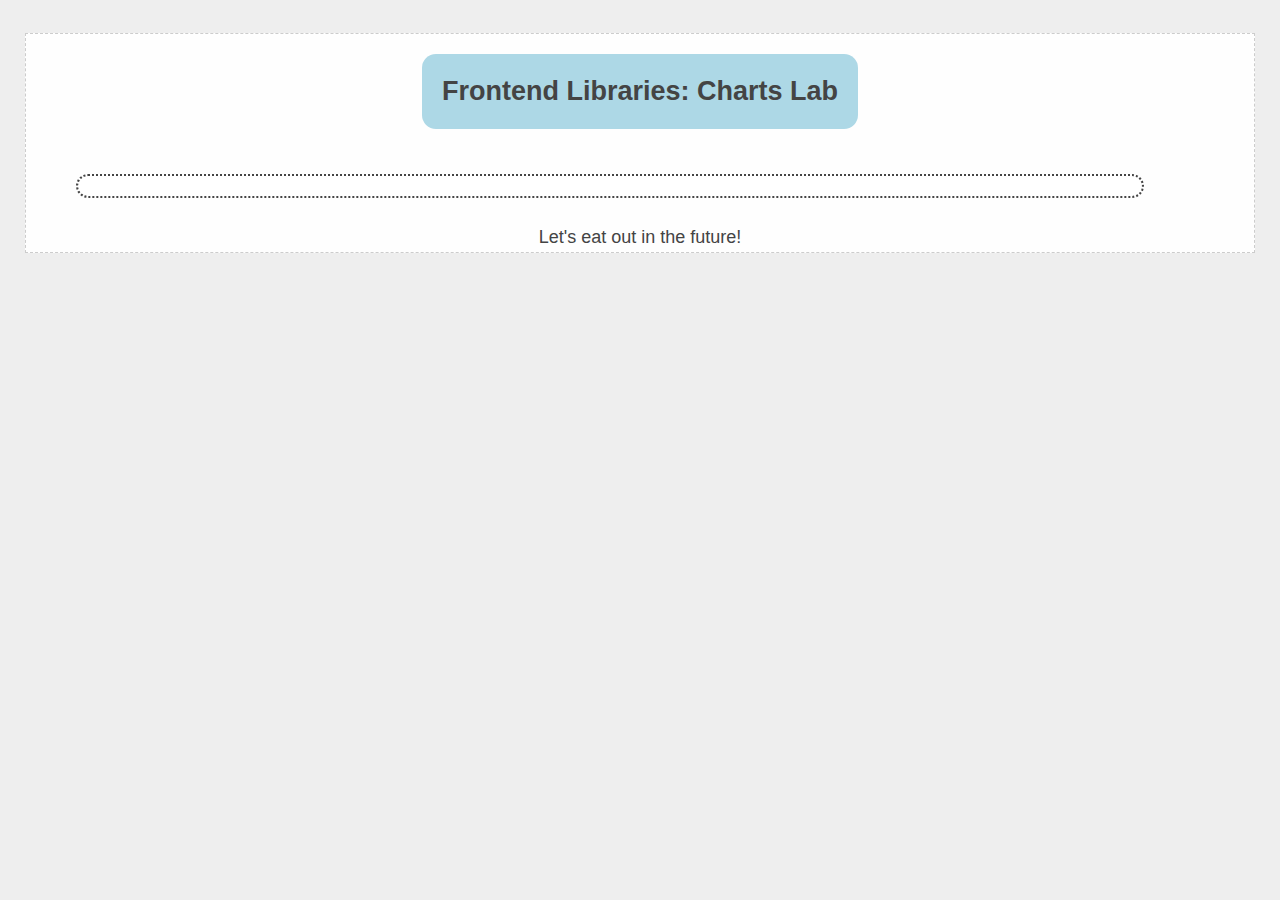
<file: lab_8/index.html>
<!DOCTYPE html>
<html lang="en">
  <head>
    <title>Charts Lab</title>
    <link rel="stylesheet" type="text/css" href="./styles.css" />
    <script src="https://canvasjs.com/assets/script/canvasjs.min.js"></script>
  </head>
  <body>
    <div class="container">
      <div class="wrapper">
        <div class="header">Frontend Libraries: Charts Lab</div>
        <div class="content">
          <div id = "chartContainer">

          </div>
          
        </div>
        <div class="footer">Let's eat out in the future!</div>
      </div>
    </div>
    <script>
      fetch("https://data.princegeorgescountymd.gov/resource/umjn-t2iz.json") // replace this with the food safety data set
        .then((data) => data.json()) // this is an "implicit return" - we're returning the results of the Fetch request to the next step.
        .then((data) => {  // this is an explicit return. If I want my information to go further, I'll need to use the "return" keyword before the brackets close
          console.log(data);
          console.log(data.length)
          
          return data; // <- this will pass the data to the next "then" statement when I'm ready.
        }).then((data) => {
        
          let newDATA = data.filter((r) => r.geocoded_column_1)
          console.log(data.length)
          const refined = newDATA.map((t) => ({
            category: t.category,
            name: t.name,
            location: t.geocoded_column_1.coordinates,
          }));
          return refined

        }).then((data) => {
          return data.reduce((a, current) => {
            if (!a[current.category]) {
              a[current.category] = [];
            }
            a[current.category].push(current);
            return a;
          }, {});
          
        })
        .then((data) => {
          console.log('new data', data)
          let reformattedData = Object.entries(data).map((m, i ) => {
            console.log(m);
            return {
              y: m[1].length,
              label: m[0]
            };
          });
          return reformattedData
        })
        .then ((results)=> {
          console.log('category',results);
          console.log(results[0]);
          let chart = new CanvasJS.Chart("chartContainer",{
            theme: "light2",
            exportEnabled: true,
            animationEnabled: true,
            title: {
              text: "restaurants per category"
            },
            data:[{
              type:"pie",
              startAngle:25,
              toolTipContent: "<b>{label}</b>: {y}%",
              showInLegend: "true",
              legendText: "{label}",
              indexLabelFontSize: 5,
              indexLabel: "{label} - {y}",
              dataPoints: results

            }] 
            
            

          });
          chart.render();

        })
            
          
    </script>
  </body>
</html>
</file>
<file: asst_2/style.css>
h1 {
  font-family: helvetica, arial, sans-serif;
  text-align: center;
}

body {
  width: 640px;
  margin: 0 auto;
}

.full-img {
  position: relative;
  display: block;
  width: 640px;
  height: 480px;
}

.overlay {
  position: absolute;
  top: 0;
  left: 0;
  width: 640px;
  height: 480px;
  background-color: rgba(0,0,0,0);
}

button {
  border: 0;
  background: rgba(150,150,150,0.6);
  text-shadow: 1px 1px 1px white;
  border: 1px solid #999;
  position: absolute;
  cursor: pointer;
  top: 2px;
  left: 2px;
}

.thumb-bar img {
  display: flex;
  width: 20%;
  float: left;
  cursor: pointer;
  justify-content: center;
  align-items: center;
}
.displayed-img {
  width: 640px;
  height:480px;
  display: flex;
  justify-content: center;
}

@media screen and (max-width:1000px){
  
}
</file>
<file: lab_2/lab_style.css>
body {
    max-width: 800px;
    margin: 0 auto;
  }
  
  .sender-column {
    text-align: right;
  }
  
  h1 {
    font-size: 1.5em;
  }
  
  h2 {
    font-size: 1.3em;
  }
  
  p,ul,ol,dl,address {
    font-size: 1.1em;
  }
  
  p, li, dd, dt, address {
    line-height: 1.5;
  }
</file>
<file: lab_4/style.css>
/* Set document default styles for text */
body {
    line-height: 1.6;
    font-size: 18px;
    color: #444;
    padding: 0 10px;
    background: #eee;
  }
  
  h1,
  h2,
  h3 {
    line-height: 1.2
  }
  
  /* End document default styles */
  .code {
    background-color: rgb(255, 231, 202);
    font-family: 'Courier New', Courier, monospace;
    color: dimgrey;
  }
  
  .container {
    position: absolute;
    right: 0;
    left: 0;
    display: flex;
    justify-content: center;
    align-items: flex-start;
    font-family: Helvetica, Geneva, Tahoma, sans-serif;
  }
  
  .wrapper {
    min-height: 100%;
    display: flex;
    width: 80%;
    justify-content: flex-start;
    align-items: center;
    flex-wrap: wrap;
    flex-direction: column;
    background: #fefefe;
    border: 1px dashed #ccc;
    margin: 25px;
  
  }
  
  .wrapper div {
    border-radius: 14px;
  }
  
  .header {
    margin: 20px 50px;
    padding: 0 20px;
    min-height: 75px;
    background: lightblue;
    display: flex;
    align-items: center;
    justify-content: center;
    font-weight: bold;
    font-size: 1.5em;
    text-transform: capitalize;
    flex-wrap: nowrap;
  }
  
  .instructions {
    padding: 0 25px;
  }
  
  .content {
    background: #fff;
    border: 2px dotted #444;
    flex-grow: 2;
    flex: 0 0 200px;
    padding: 10px;
    overflow-wrap: break-word;
    margin: 25px 50px;
    max-width: 450px;
  }
  
  .button {
    background-color: #ffc477;
    -moz-border-radius: 11px;
    -webkit-border-radius: 11px;
    border-radius: 11px;
    border: 2px solid #eeb44f;
    display: inline-block;
    cursor: pointer;
    color: #ffffff;
    font-family: Verdana;
    font-size: 14px;
    padding: 10px 17px;
    text-decoration: none;
    text-shadow: 0px 1px 1px #cc9f52;
  }
  
  .button:hover {
    background-color: coral;
    border: 2px solid rgb(216, 91, 46);
  }
  
  .button:active {
    position: relative;
    top: 1px;
  }
</file>
<file: lab_5/styles.css>
/* Set document default styles for text */
body {
  line-height: 1.6;
  font-size: 18px;
  color: #444;
  padding: 0 10px;
  background: #eee;
}

h1,
h2,
h3 {
  line-height: 1.2
}

/* End document default styles */
.code {
  background-color: rgb(255, 231, 202);
  font-family: 'Courier New', Courier, monospace;
  color: dimgrey;
}

.container {
  position: absolute;
  right: 0;
  left: 0;
  display: flex;
  justify-content: center;
  align-items: flex-start;
  font-family: Helvetica, Geneva, Tahoma, sans-serif;
}

.wrapper {
  min-height: 100%;
  display: flex;
  width: 80%;
  justify-content: flex-start;
  align-items: center;
  flex-wrap: wrap;
  flex-direction: column;
  background: #fefefe;
  border: 1px dashed #ccc;
  margin: 25px;

}

.wrapper div {
  border-radius: 14px;
}

.header {
  margin: 20px 50px;
  padding: 0 20px;
  min-height: 75px;
  background: lightblue;
  display: flex;
  align-items: center;
  justify-content: center;
  font-weight: bold;
  font-size: 1.5em;
  text-transform: capitalize;
  flex-wrap: nowrap;
}

.instructions {
  padding: 0 25px;
}

.content {
  background: #fff;
  border: 2px dotted #444;
  flex-grow: 2;
  flex: 0 0 200px;
  padding: 10px;
  overflow-wrap: break-word;
  margin: 25px 50px;
}

.activate {
  background-color: #ffc477;
  -moz-border-radius: 11px;
  -webkit-border-radius: 11px;
  border-radius: 11px;
  border: 2px solid #eeb44f;
  display: inline-block;
  cursor: pointer;
  color: #ffffff;
  font-family: Verdana;
  font-size: 14px;
  padding: 10px 17px;
  text-decoration: none;
  text-shadow: 0px 1px 1px #cc9f52;
}

.activate:hover {
  background-color: coral;
  border: 2px solid rgb(216, 91, 46);
}

.activate:active {
  position: relative;
  top: 1px;
}
</file>
<file: lab_6/form_styles.css>
form {
    
  margin: 0 auto;
  width: 400px;

  
  height: 300px;
  align-items: center;
  
  
  display: flex;
  justify-content: center;
  padding-top: 30px;

}

label {
    padding-top: 20px;
    padding-bottom: 20px;
    display: flex;
    justify-content: start;
    font-size: 25px;
    font-family: 'Abril Fatface';

}

textarea {
    margin: 0 auto;
    height: 150px;
    width: 400px;
    padding-bottom: 15px;


    
}
input {
    margin: 0 auto;
    width:200px;
    height: 20px;
}



body{
    background-color: rgba(215, 215, 223, 0.63);
}
h1 {
    display: flex;
    justify-content: center;
    margin-bottom: 60px;
}
button{
    background-color: rgb(255, 166, 0);
    color: whitesmoke;
    font-size: 20px;
    padding: 15px 32px;
    cursor: pointer;
    margin-top: 15px;
 
    border-radius: 12px;

}
</file>
<file: lab_8/styles.css>
/* Set document default styles for text */
body {
  line-height: 1.6;
  font-size: 18px;
  color: #444;
  padding: 0 10px;
  background: #eee;
}

h1,
h2,
h3 {
  line-height: 1.2
}

/* End document default styles */
.code {
  background-color: rgb(255, 231, 202);
  font-family: 'Courier New', Courier, monospace;
  color: dimgrey;
}

.container {
  position: absolute;
  right: 0;
  left: 0;
  display: flex;
  align-items: flex-start;
  font-family: Helvetica, Geneva, Tahoma, sans-serif;
}

.wrapper {
  min-height: 100%;
  width: 100%;
  display: flex;
  justify-content: flex-start;
  flex-wrap: wrap;
  flex-direction: column;
  align-items: center;
  background: #fefefe;
  border: 1px dashed #ccc;
  margin: 25px;

}

.wrapper div {
  border-radius: 14px;
}

.header {
  margin: 20px 50px;
  padding: 0 20px;
  min-height: 75px;
  background: lightblue;
  display: flex;
  align-items: center;
  justify-content: center;
  font-weight: bold;
  font-size: 1.5em;
  text-transform: capitalize;
  flex-wrap: nowrap;
}

.instructions {
  padding: 0 25px;
}

.content {
  background: #fff;
  border: 2px dotted #444;
  align-self: flex-start;
  width: 85%;
  padding: 10px;
  overflow-wrap: break-word;
  margin: 25px 50px;
}

.activate {
  background-color: #ffc477;
  -moz-border-radius: 11px;
  -webkit-border-radius: 11px;
  border-radius: 11px;
  border: 2px solid #eeb44f;
  display: inline-block;
  cursor: pointer;
  color: #ffffff;
  font-family: Verdana;
  font-size: 14px;
  padding: 10px 17px;
  text-decoration: none;
  text-shadow: 0px 1px 1px #cc9f52;
}

.activate:hover {
  background-color: coral;
  border: 2px solid rgb(216, 91, 46);
}

.activate:active {
  position: relative;
  top: 1px;
}
</file>
